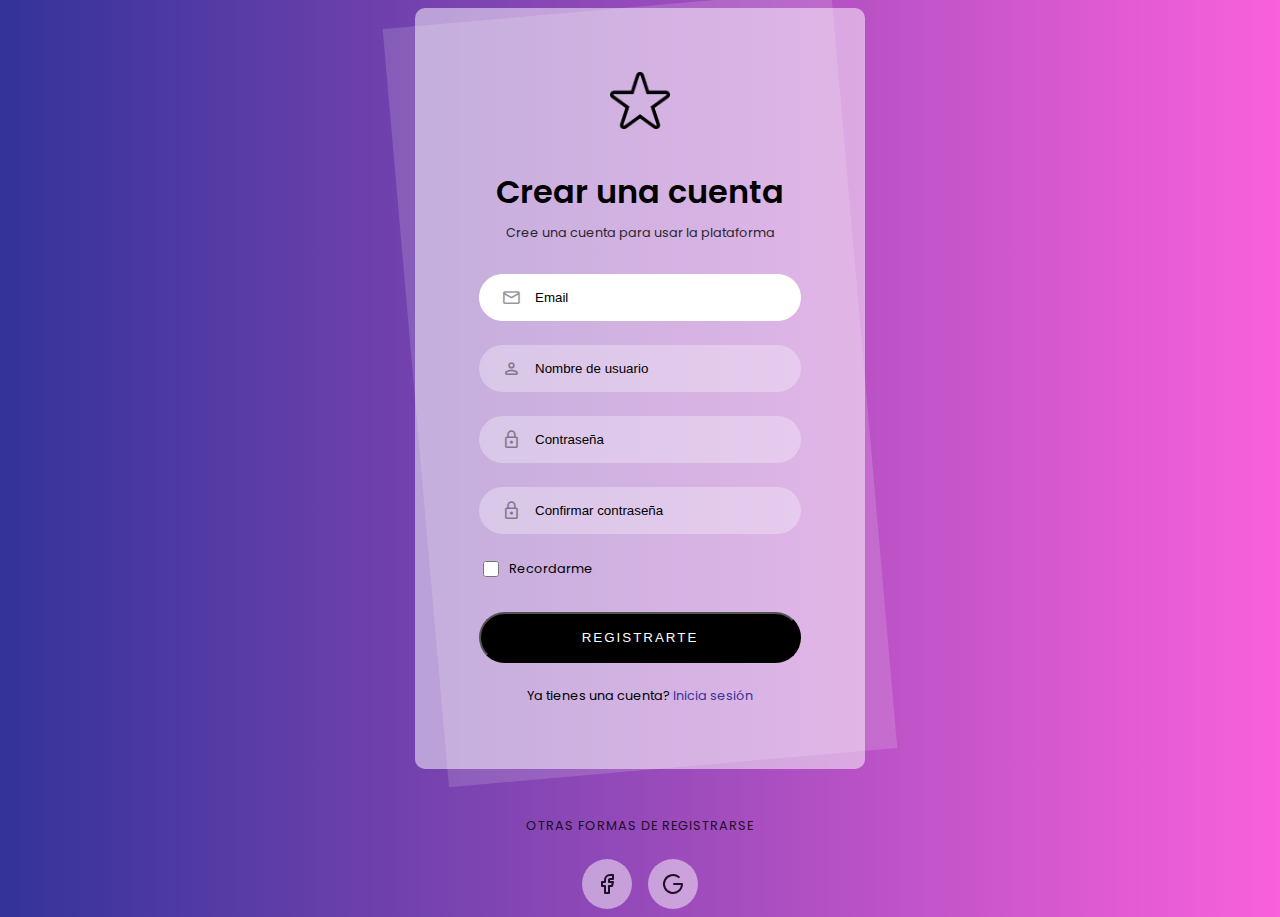
<file: Trabajo Proyecto/crearCuenta.html>
<!DOCTYPE html>
<html lang="es">
<head>
  <meta charset="UTF-8">
  <meta http-equiv="X-UA-Compatible" content="IE=edge">
  <meta name="viewport" content="width=device-width, initial-scale=1.0">
  <link rel="stylesheet" href="style2.css">
  <title>Aniven</title>
  <link rel="stylesheet" href="https://fonts.googleapis.com/css2?family=Material+Symbols+Rounded:opsz,wght,FILL,GRAD@48,300,0,0" />
  <link rel="stylesheet" href="https://fonts.googleapis.com/css2?family=Material+Symbols+Rounded:opsz,wght,FILL,GRAD@48,400,0,0" />


</head>
<body>
    <div class="contenedor-presentacion">
        <div class="carta-presentacion">
            <div class="logo-carta-presentacion">
                <img src="img/logo.png" alt="logo">
            </div>
            <div class="carta-presentacion-header">
                <h1>Crear una cuenta</h1>
                <div>Cree una cuenta para usar la plataforma</div>
            </div>
            <form class="carta-presentacion-formulario">
                <div class="item-formulario">
                    <span class="icono-item-formulario material-symbols-rounded">mail</span>
                    <input type="email" placeholder="Email" required autofocus>
                </div>
                <div class="item-formulario">
                    <span class="icono-item-formulario material-symbols-rounded">person</span>
                    <input type="text" placeholder="Nombre de usuario" required autofocus>
                </div>
                <div class="item-formulario">
                    <span class="icono-item-formulario material-symbols-rounded">Lock</span>
                    <input type="password" placeholder="Contraseña" required>
                </div>
                <div class="item-formulario">
                    <span class="icono-item-formulario material-symbols-rounded">Lock</span>
                    <input type="password" placeholder="Confirmar contraseña" required>
                </div>
                <div class="otro-item-formulario">
                    <div class="caja">
                        <input type="checkbox" id="RecordarmeCheckBox">
                        <label for="RecordarmeCheckBox">Recordarme</label>
                    </div>
                </div>
                <button type="submit" formaction="index.html">Registrarte</button>
                
            </form>
            <div class="carta-presentacion-footer">
                Ya tienes una cuenta? <a href="presentacion.html">Inicia sesión</a>
            </div>
        </div>
        <div class="carta-presentacion-redes">
            <div>Otras formas de registrarse</div>
            <div class="carta-presentacion-social">
                <a href="#">
                    <svg xmlns="http://www.w3.org/2000/svg" class="icon icon-tabler icon-tabler-brand-facebook" width="24" height="24" viewBox="0 0 24 24" stroke-width="2" stroke="currentColor" fill="none" stroke-linecap="round" stroke-linejoin="round">
                        <path stroke="none" d="M0 0h24v24H0z" fill="none"></path>
                        <path d="M7 10v4h3v7h4v-7h3l1 -4h-4v-2a1 1 0 0 1 1 -1h3v-4h-3a5 5 0 0 0 -5 5v2h-3"></path>
                    </svg>
                </a>
                <a href="#">
                    <svg xmlns="http://www.w3.org/2000/svg" class="icon icon-tabler icon-tabler-brand-google" width="24" height="24" viewBox="0 0 24 24" stroke-width="2" stroke="currentColor" fill="none" stroke-linecap="round" stroke-linejoin="round">
                        <path stroke="none" d="M0 0h24v24H0z" fill="none"></path>
                        <path d="M17.788 5.108a9 9 0 1 0 3.212 6.892h-8"></path>
                    </svg>
                </a>
            </div>
        </div>
    </div>
</body>
</html>
</file>
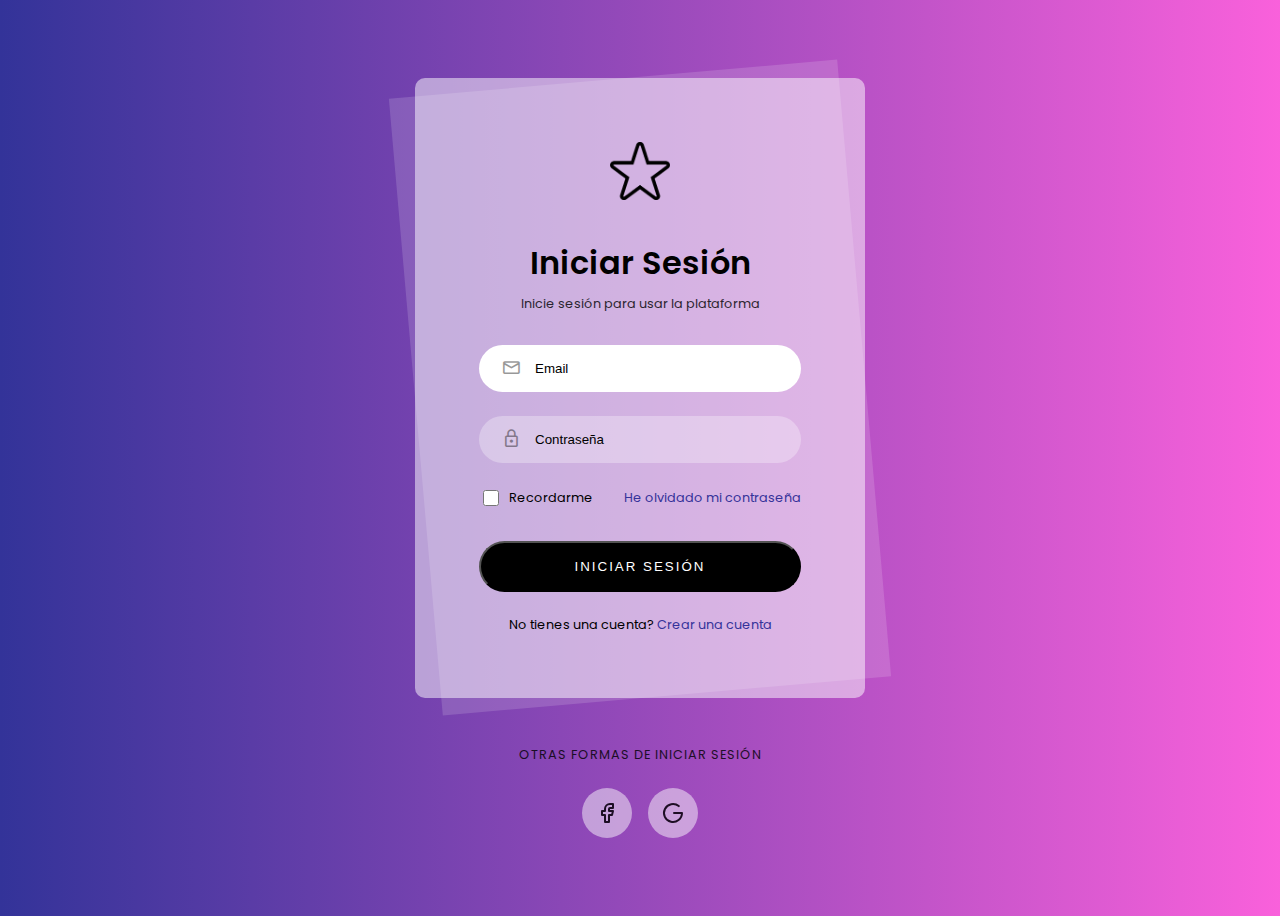
<file: Trabajo Proyecto/presentacion.html>
<!DOCTYPE html>
<html lang="es">
<head>
  <meta charset="UTF-8">
  <meta http-equiv="X-UA-Compatible" content="IE=edge">
  <meta name="viewport" content="width=device-width, initial-scale=1.0">
  <link rel="stylesheet" href="style2.css">
  <title>Aniven</title>
  <link rel="stylesheet" href="https://fonts.googleapis.com/css2?family=Material+Symbols+Rounded:opsz,wght,FILL,GRAD@48,300,0,0" />

</head>
<body>
    <div class="contenedor-presentacion">
        <div class="carta-presentacion">
            <div class="logo-carta-presentacion">
                <img src="img/logo.png" alt="logo">
            </div>
            <div class="carta-presentacion-header">
                <h1>Iniciar Sesión</h1>
                <div>Inicie sesión para usar la plataforma</div>
            </div>
            <form class="carta-presentacion-formulario">
                <div class="item-formulario">
                    <span class="icono-item-formulario material-symbols-rounded">mail</span>
                    <input type="email" placeholder="Email" required autofocus>
                </div>
                <div class="item-formulario">
                    <span class="icono-item-formulario material-symbols-rounded">Lock</span>
                    <input type="password" placeholder="Contraseña" required>
                </div>
                <div class="otro-item-formulario">
                    <div class="caja">
                        <input type="checkbox" id="RecordarmeCheckBox">
                        <label for="RecordarmeCheckBox">Recordarme</label>
                    </div>
                    <a href="#">He olvidado mi contraseña</a>
                </div>
                <button type="submit" formaction="index.html">Iniciar sesión</button>
                
            </form>
            <div class="carta-presentacion-footer">
                No tienes una cuenta? <a href="crearCuenta.html">Crear una cuenta</a>
            </div>
        </div>
        <div class="carta-presentacion-redes">
            <div>Otras formas de iniciar sesión</div>
            <div class="carta-presentacion-social">
                <a href="#">
                    <svg xmlns="http://www.w3.org/2000/svg" class="icon icon-tabler icon-tabler-brand-facebook" width="24" height="24" viewBox="0 0 24 24" stroke-width="2" stroke="currentColor" fill="none" stroke-linecap="round" stroke-linejoin="round">
                        <path stroke="none" d="M0 0h24v24H0z" fill="none"></path>
                        <path d="M7 10v4h3v7h4v-7h3l1 -4h-4v-2a1 1 0 0 1 1 -1h3v-4h-3a5 5 0 0 0 -5 5v2h-3"></path>
                    </svg>
                </a>
                <a href="#">
                    <svg xmlns="http://www.w3.org/2000/svg" class="icon icon-tabler icon-tabler-brand-google" width="24" height="24" viewBox="0 0 24 24" stroke-width="2" stroke="currentColor" fill="none" stroke-linecap="round" stroke-linejoin="round">
                        <path stroke="none" d="M0 0h24v24H0z" fill="none"></path>
                        <path d="M17.788 5.108a9 9 0 1 0 3.212 6.892h-8"></path>
                    </svg>
                </a>
            </div>
        </div>
    </div>
</body>
</html>
</file>
<file: Trabajo Proyecto/style2.css>
@import url('https://fonts.googleapis.com/css2?family=Poppins:wght@400;600&display=swap');

@import url(reset.css);

body{
    font-family: 'Poppins', sans-serif;
    min-height: 100vh;
    background: linear-gradient(to right, #333399, #f838d2cb);
    display: flex;
    align-items: center;
    justify-content: center;
}

.carta-presentacion{
    width: 450px;
    background: rgba(255, 255, 255, .5);
    padding: 4rem;
    border-radius: 10px;
    position: relative;
}

.carta-presentacion::before {
    content: '';
    position: absolute;
    background: rgba(255, 255, 255, .15);
    inset: 0;
    transform: rotate(-5deg);
    z-index: -1;
}

.logo-carta-presentacion{
    margin-bottom: 2rem;
}

.logo-carta-presentacion img{
    width: 60px;
}

.logo-carta-presentacion,
.carta-presentacion-header,
.carta-presentacion-footer {
    text-align: center;
}

.carta-presentacion a {
    text-decoration: none;
    color: #35339a;
}

.carta-presentacion a:hover{
    text-decoration: underline;
}

.carta-presentacion-header{
    margin-bottom: 2rem;
}

.carta-presentacion-header h1 {
    font-size: 2rem;
    font-weight: 600;
    margin-bottom: .5rem;
}

.carta-presentacion-header h1 + div {
    font-size: calc(1rem * .8);
    opacity: .8;
}

.carta-presentacion-formulario {
    display: flex;
    flex-direction: column;
    gap: 1.5rem;
}

.carta-presentacion-formulario .item-formulario {
    position: relative;
}

.carta-presentacion-formulario .item-formulario .icono-item-formulario{
    position: absolute;
    top: .82rem;
    left: 1.4rem;
    font-size: 1.3rem;
    opacity: .4;
}

.carta-presentacion-formulario .caja {
    display: flex;
    align-items: center;
    gap: 7px;
}

.carta-presentacion-formulario .otro-item-formulario{
    display: flex;
    align-items: center;
    justify-content: space-between;
    font-size: calc(1rem * .8);
    margin-bottom: .5rem;
}

.carta-presentacion-footer{
    margin-top: 1.5rem;
    font-size: calc(1rem * .8);
}

.carta-presentacion input[type="text"],
.carta-presentacion input[type="password"],
.carta-presentacion input[type="email"] {
    border: none;
    outline: none;
    background: rgba(255, 255, 255, .3);
    padding: 1rem 1.5rem;
    padding-left: calc(1rem * 3.5);
    border-radius: 100px;
    width: 100%;
    transition: background .5s;
}

.carta-presentacion input:focus{
    background: white;
}

.carta-presentacion input[type="checkbox"] {
    width: 16px;
    height: 16px;
    accent-color: black;
}

.carta-presentacion-formulario button {
    background: black;
    color: white;
    padding: 1rem;
    border-radius: 100px;
    text-transform: uppercase;
    letter-spacing: 2px;
    transition: background .5rem;
}

.carta-presentacion-formulario button:hover {
    background-color: rgba(0, 0, 0, .85);
    cursor: pointer;
}

.carta-presentacion-redes{
    display: flex;
    flex-direction: column;
    gap: 1.5rem;
    text-align: center;
    margin-top: 3rem;
}

.carta-presentacion-redes > div {
    opacity: .8;
    text-transform: uppercase;
    letter-spacing: 1px;
    font-size: calc(1rem * .8);
}

.carta-presentacion-social {
    display: flex;
    align-items: center;
    justify-content: center;
    gap: 1rem;
}

.carta-presentacion-social a {
    display: flex;
    align-items: center;
    justify-content: center;
    color: black;
    width: 50px;
    height: 50px;
    background: rgba(255, 255, 255, .6);
    border-radius: 100px;
    transition: all .5s;
}

.carta-presentacion-social a:hover {
    background: white;
    transform: scale(1.2);
}

/* Responsive */

@media (max-width: 768px){
    body {
        padding: 2rem 0;
    }
    .carta-presentacion{
        width: 300px;
        padding: 2rem;
    }
}
</file>
